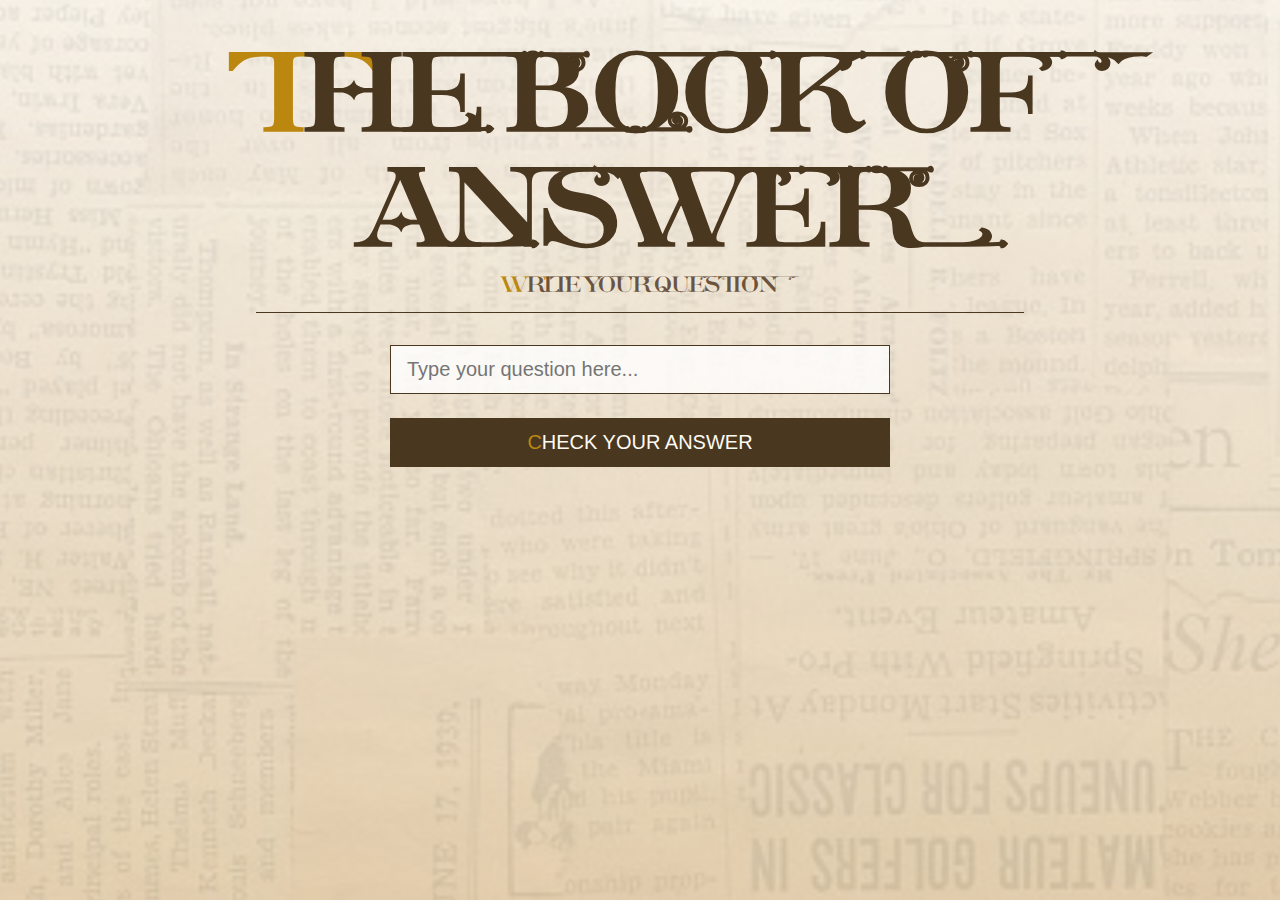
<file: index.html>
<!DOCTYPE html>
<html lang="en">
<head>
  <meta charset="UTF-8">
  <title>The Book Of Answer</title>
  <link rel="stylesheet" href="style.css">
  <script src="sketch.js" defer></script>
</head>
<body>
 
  <header>
    <p class="tagline"></p>
    <h1>THE BOOK OF ANSWER</h1>
    <p class="subtitle">WRITE YOUR QUESTION</p>
    <hr class="decorative">
  </header>

  <main class="container">
    <input id="question" class="question-input" type="text" placeholder="Type your question here...">
    <button id="ask" class="ask-button">CHECK YOUR ANSWER</button>
  </main>
</body>
</html>
</file>
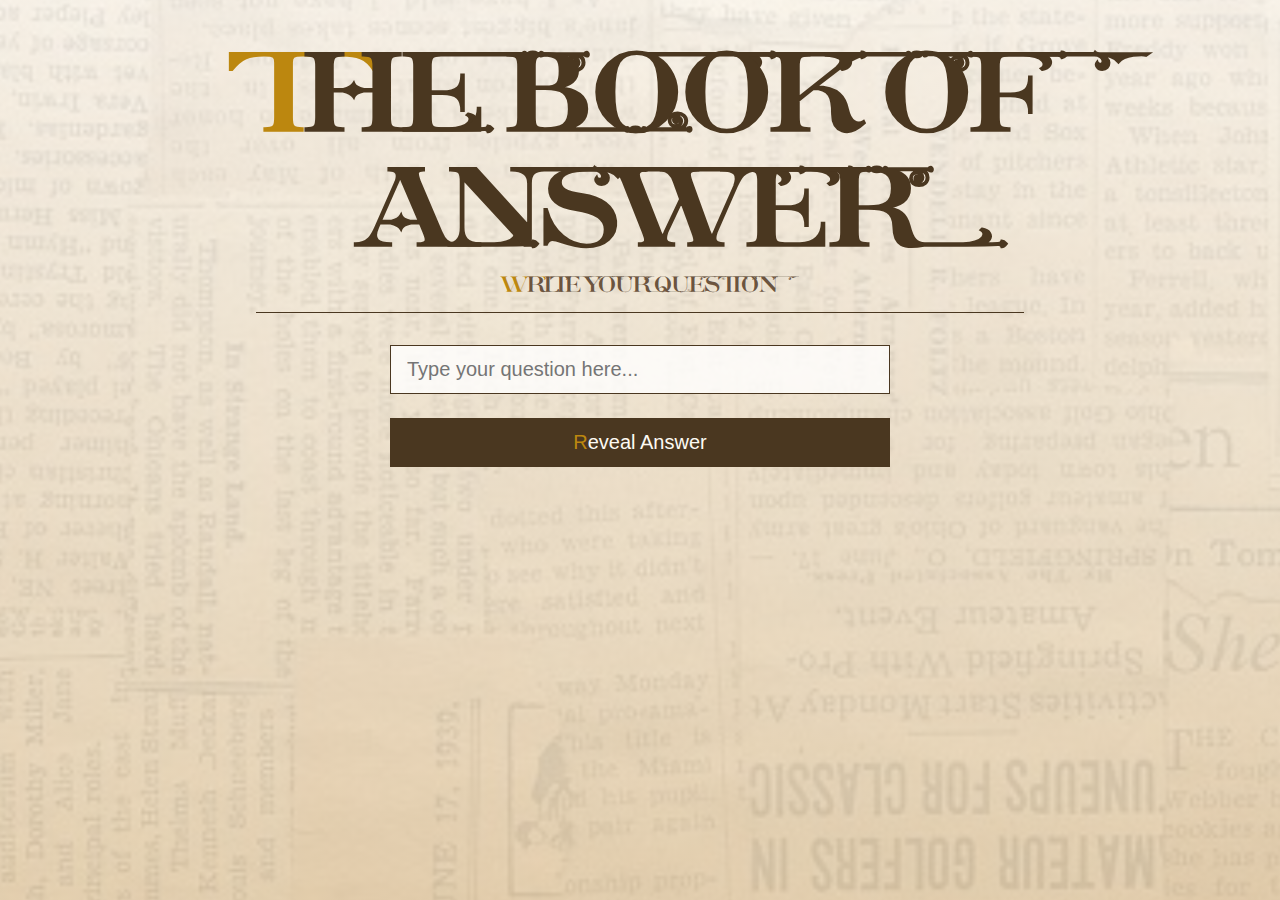
<file: 1/index.html>
<!DOCTYPE html>
<html lang="en">
<head>
  <meta charset="UTF-8">
  <title>The Book Of Answer</title>
  <link rel="stylesheet" href="style.css">
  <script src="sketch.js" defer></script>
</head>
<body>
 
  <header>
    <p class="tagline"></p>
    <h1>THE BOOK OF ANSWER</h1>
    <p class="subtitle">WRITE YOUR QUESTION</p>
    <hr class="decorative">
  </header>

  <main class="container">
    <input id="question" class="question-input" type="text" placeholder="Type your question here...">
    <button id="ask" class="ask-button">Reveal Answer</button>
  </main>
</body>
</html>
</file>
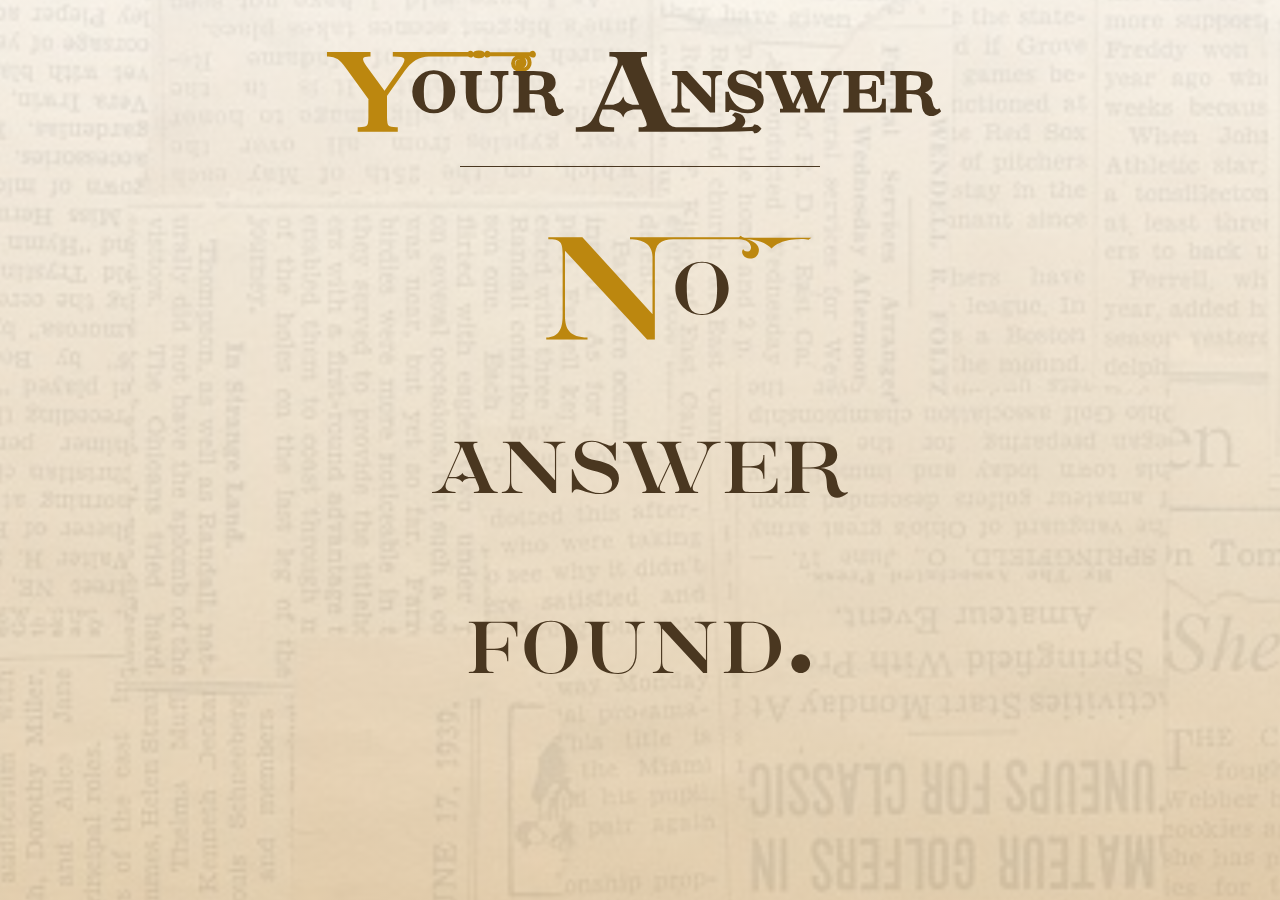
<file: answer.html>
<!DOCTYPE html>
<html lang="en">
<head>
  <meta charset="UTF-8">
  <title>The Book Of Answer</title>
  <link href="https://fonts.googleapis.com/css2?family=Merriweather:ital,wght@0,400;0,700;1,400&display=swap" rel="stylesheet">
  <link rel="stylesheet" href="style.css">
</head>

  <header>
    <h1>Your Answer</h1>
    <hr class="decorative">
  </header>

  <main class="container">
    <p id="answer">Loading…</p>
  </main>

  <script>
    window.switchLang = function(lang) {
      displayAnswer(lang);
    };

    function displayAnswer(lang) {
      const stored = JSON.parse(localStorage.getItem('divinationAnswerObj'));
      const el = document.getElementById('answer');
      if (stored && stored[lang]) {
        el.textContent = stored[lang];
      } else {
        el.textContent = 'No answer found.';
      }
    }

    document.addEventListener('DOMContentLoaded', () => {
      const defaultLang = localStorage.getItem('divinationAnswerLang') || 'en';
      displayAnswer(defaultLang);
      localStorage.removeItem('divinationAnswerObj');
      localStorage.removeItem('divinationAnswerLang');
    });
  </script>
</body>
</html>
</file>
<file: style.css>
@import url('https://fonts.googleapis.com/css2?family=ZCOOL+QingKe+HuangYou&display=swap');


@font-face {
  font-family: 'myfont';
  src: url('myfont.otf') format('opentype');
  font-weight: normal;
  font-style: normal;
}


* {
  box-sizing: border-box;
  margin: 0;
  padding: 0;
}

html, body {
  width: 100%;
  height: 100%;
  background:
    linear-gradient(rgba(253,250,243,0.85), rgba(229,209,176,0.85)),
    url('newspaper background.png') no-repeat center center fixed;
  background-size: cover;

  font-family: 'myfont', 'ZCOOL QingKe HuangYou', serif;

  color: #4a3720;
  display: flex;
  flex-direction: column;
  align-items: center;
  text-align: center;
}


header {
  margin-top: 2rem;
}
header .tagline {
  font-style: italic;
  font-size: 1rem;
  color: #6b543f;
}
header h1 {
  font-size: 6rem;
  letter-spacing: 2px;
  font-weight: 700;
  margin: 0.2rem 0 0.5rem;
}
header .subtitle {
  font-size: 1.2rem;
  color: #6b543f;
  margin-bottom: 0.5rem;
}


hr.decorative {
  width: 60%;
  border: none;
  border-top: 1px solid #4a3720;
  margin: 1rem auto 2rem;
  position: relative;
}
hr.decorative::before,
hr.decorative::after {
  content: '';
  position: absolute;
  top: -0.6rem;
  width: 1.5rem; height: 1.5rem;
  border: 1px solid #4a3720;
}
hr.decorative::before { left: 0; border-bottom: none; border-right: none; }
hr.decorative::after  { right: 0; border-bottom: none; border-left: none; }


.container {
  width: 60%;
  max-width: 500px;
  display: grid;
  row-gap: 1.5rem;
  margin-bottom: 2rem;
  position: relative;
}


.question-input {
  width: 100%;
  padding: 0.75rem 1rem;
  font-size: 1.25rem;
  border: 1px solid #4a3720;
  background: rgba(255, 255, 255, 0.8);
  color: #4a3720;
  transition: box-shadow 0.2s, border-color 0.2s;
}
.question-input:focus {
  outline: none;
  border-color: #82664b;
  box-shadow: 0 0 8px rgba(130,102,75,0.5);
}


.ask-button {
  font-size: 1.25rem;
  padding: 0.75rem 1.5rem;
  border: 1px solid #4a3720;
  background: #4a3720;
  color: #fdfaf3;
  cursor: pointer;
  transition: background 0.2s, transform 0.2s;
}
.ask-button:hover {
  background: #82664b;
  transform: translateY(-2px);
}


#answer {
  font-size: 8rem;
  line-height: 1.4;
  margin: 0 auto;
}

*::first-letter {
  color: #BC870F;
}
@media (max-width: 768px) {
  header h1 { font-size: 3.5rem; }
  .container { width: 85%; }
  #answer { font-size: 4rem; }
}
</file>
<file: 1/style.css>
/* —— 导入复古中文字体 —— 必须放在最顶端 —— */
@import url('https://fonts.googleapis.com/css2?family=ZCOOL+QingKe+HuangYou&display=swap');

/* —— 导入自定义复古英文字体 —— */
@font-face {
  font-family: 'myfont';
  src: url('myfont.otf') format('opentype');
  font-weight: normal;
  font-style: normal;
}

/* —— 重置 & 全局 —— */
* {
  box-sizing: border-box;
  margin: 0;
  padding: 0;
}

/* —— 全局背景 & 字体栈 —— */
html, body {
  width: 100%;
  height: 100%;
  background:
    linear-gradient(rgba(253,250,243,0.85), rgba(229,209,176,0.85)),
    url('newspaper background.png') no-repeat center center fixed;
  background-size: cover;

  /* 英文用 myfont，中文优先 ZCOOL QingKe HuangYou */
  font-family: 'myfont', 'ZCOOL QingKe HuangYou', serif;

  color: #4a3720;
  display: flex;
  flex-direction: column;
  align-items: center;
  text-align: center;
}

/* 以下样式保持不变…… */


/* —— 页眉风格 —— */
header {
  margin-top: 2rem;
}
header .tagline {
  font-style: italic;
  font-size: 1rem;
  color: #6b543f;
}
header h1 {
  font-size: 6rem;
  letter-spacing: 2px;
  font-weight: 700;
  margin: 0.2rem 0 0.5rem;
}
header .subtitle {
  font-size: 1.2rem;
  color: #6b543f;
  margin-bottom: 0.5rem;
}

/* —— 装饰线 —— */
hr.decorative {
  width: 60%;
  border: none;
  border-top: 1px solid #4a3720;
  margin: 1rem auto 2rem;
  position: relative;
}
hr.decorative::before,
hr.decorative::after {
  content: '';
  position: absolute;
  top: -0.6rem;
  width: 1.5rem; height: 1.5rem;
  border: 1px solid #4a3720;
}
hr.decorative::before { left: 0; border-bottom: none; border-right: none; }
hr.decorative::after  { right: 0; border-bottom: none; border-left: none; }

/* —— 主体容器 —— */
.container {
  width: 60%;
  max-width: 500px;
  display: grid;
  row-gap: 1.5rem;
  margin-bottom: 2rem;
  position: relative;
}

/* —— 输入框 —— */
.question-input {
  width: 100%;
  padding: 0.75rem 1rem;
  font-size: 1.25rem;
  border: 1px solid #4a3720;
  background: rgba(255, 255, 255, 0.8);
  color: #4a3720;
  transition: box-shadow 0.2s, border-color 0.2s;
}
.question-input:focus {
  outline: none;
  border-color: #82664b;
  box-shadow: 0 0 8px rgba(130,102,75,0.5);
}

/* —— 按钮 —— */
.ask-button {
  font-size: 1.25rem;
  padding: 0.75rem 1.5rem;
  border: 1px solid #4a3720;
  background: #4a3720;
  color: #fdfaf3;
  cursor: pointer;
  transition: background 0.2s, transform 0.2s;
}
.ask-button:hover {
  background: #82664b;
  transform: translateY(-2px);
}

/* —— 答案字体 —— */
#answer {
  font-size: 8rem;
  line-height: 1.4;
  margin: 0 auto;
}

/* —— 首字母琥珀色 —— */
*::first-letter {
  color: #BC870F;
}

/* —— 响应式 —— */
@media (max-width: 768px) {
  header h1 { font-size: 3.5rem; }
  .container { width: 85%; }
  #answer { font-size: 4rem; }
}
</file>
